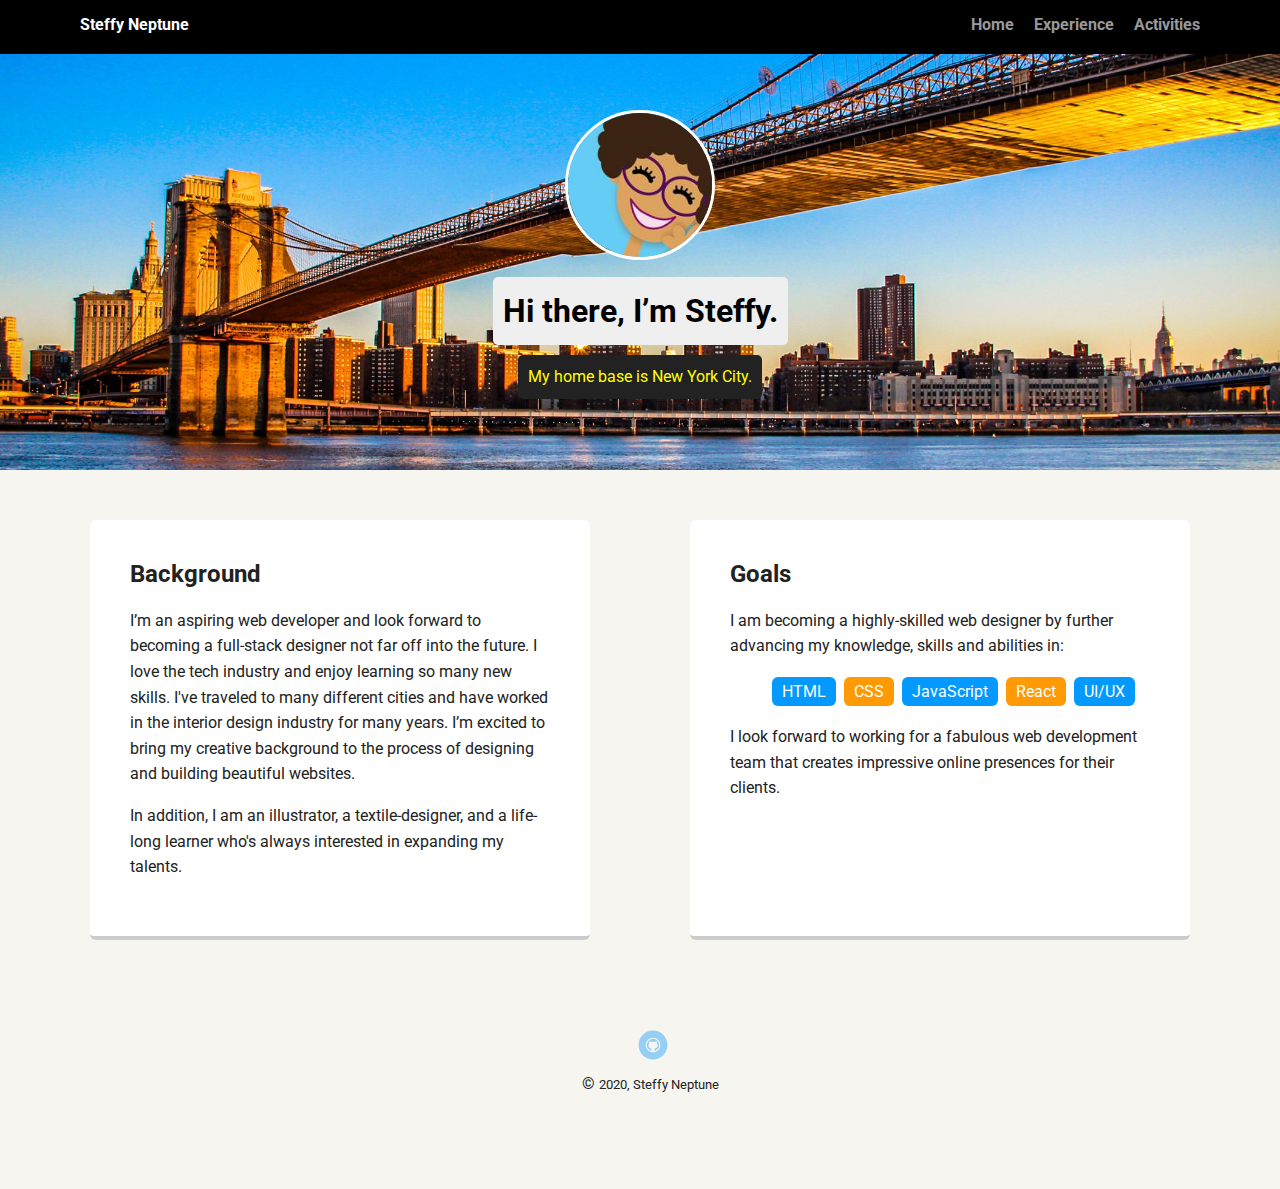
<file: index.html>
<!doctype html>
<html lang="en">
<head>
  <meta charset="utf-8">
  <title>Steffy Neptune's Profile</title>
  <meta name="viewport" content="width=device-width, initial-scale=1.0">
  <link rel="stylesheet" href="styles.css">
  <link href="https://fonts.googleapis.com/css?family=Muli%7CRoboto:400,300,500,700,900" rel="stylesheet">
</head>

<body>
    <nav class="main-nav">
        <ul class="nav">
          <li class="name">Steffy Neptune</li>
          <li><a href="index.html">Home</a></li>
          <li><a href="experience.html">Experience</a></li>
          <li><a href="activities.html">Activities</a></li>
        </ul>
      </nav>

    <header>
      <img src="images/profilepic.jpg" alt="Drawing of Steffy Neptune" class="profile-image">
      <h1 class="tag name">Hi there, I’m Steffy.</h1>
      <p class="tag location">My home base is New York City.</p>
    </header>

    <main class="flex">
      <section class="card">
        <h2>Background</h2>
        <p>I’m an aspiring web developer and look forward to becoming a full-stack designer not far off into the future. I love the tech industry and enjoy learning so many new skills. I've traveled to many different cities and have worked in the interior design industry for many years. I’m excited to bring my creative background to the process of designing and building beautiful websites.</p>
        <p>In addition, I am an illustrator, a textile-designer, and a life-long learner who's always interested in expanding my talents.</p>
      </section> 

      <section class="card">
        <h2>Goals</h2>
        <p>I am becoming a highly-skilled web designer by further advancing my knowledge, skills and abilities in:</p>
        <ul class="skills">
          <li>HTML</li>
          <li>CSS</li>
          <li>JavaScript</li>
          <li>React</li>
          <li>UI/UX</li>
        </ul>
        <p>I look forward to working for a fabulous web development team that creates impressive online presences for their clients.</p>
      </section> 
    </main>

    <footer>
      <ul>
        <li><a href="https://github.com/StefNep" class="social github">Github</a></li>
      </ul>
      <p class="copyright">&copy; <small>2020, Steffy Neptune</small></p>
    </footer>
</body>

</html>
</file>
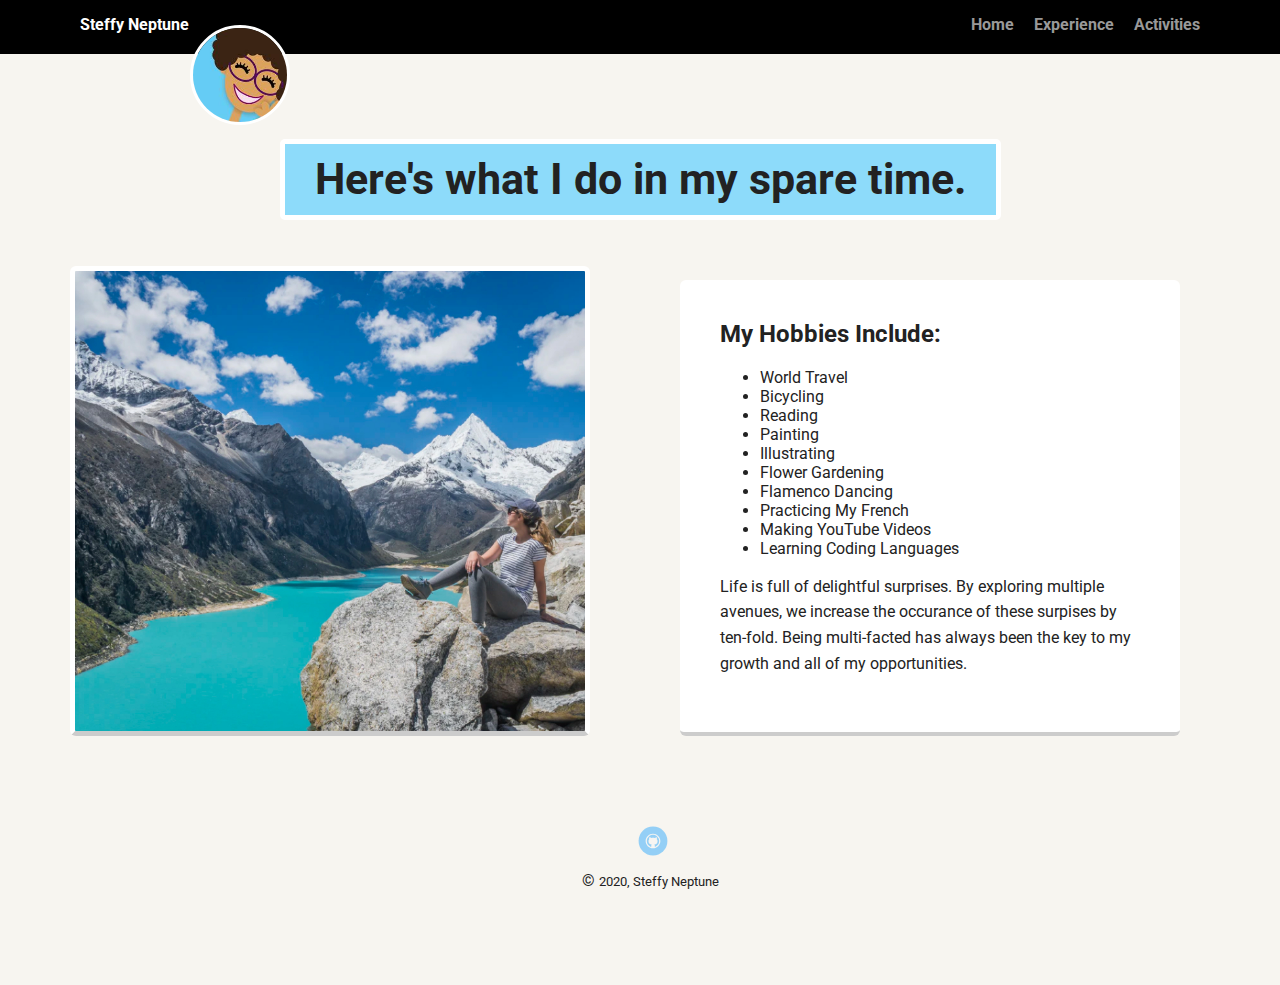
<file: activities.html>
<!doctype html>
<html lang="en">
<head>
    <meta charset="utf-8">
    <title>Steffy Neptune's Hobbies</title>
    <meta name="viewport" content="width=device-width, initial-scale=1.0">
    <link rel="stylesheet" href="styles.css">
    <link href="https://fonts.googleapis.com/css?family=Muli%7CRoboto:400,300,500,700,900" rel="stylesheet">
</head>

<body>
    <nav class="main-nav">
        <ul class="nav">
            <li class="name">Steffy Neptune</li>
            <li><a href="index.html">Home</a></li>
            <li><a href="experience.html">Experience</a></li>
            <li><a href="activities.html">Activities</a></li>
        </ul>
    </nav>

    <div>
        <img src="images/profilepic.jpg" alt="Drawing of Steffy Neptune" class="profile-image">
    </div>

    <div>
        <h1 class="heading">Here's what I do in my spare time.</h1>
    </div>

    <main class="flex"> 
        <img src="images/travelerpic.jpg" alt="Traveler" class="traveler-pic">
           
        <section class="card">
            <h2>My Hobbies Include:</h2>
            <ul class="hobbies">
                <li>World Travel</li>
                <li>Bicycling</li>
                <li>Reading</li>
                <li>Painting</li>
                <li>Illustrating</li>
                <li>Flower Gardening</li>
                <li>Flamenco Dancing</li>
                <li>Practicing My French</li>
                <li>Making YouTube Videos</li>
                <li>Learning Coding Languages</li>
            </ul>
            <p>Life is full of delightful surprises. By exploring multiple avenues, we increase the occurance of these surpises by ten-fold. Being multi-facted has always been the key to my growth and all of my opportunities. </p>
        </section> 
    </main>

    <footer>
        <ul>
          <li><a href="https://github.com/StefNep" class="social github">Github</a></li>
        </ul>
        <p class="copyright">&copy; <small>2020, Steffy Neptune</small></p>
    </footer>
</body>

</html>
</file>
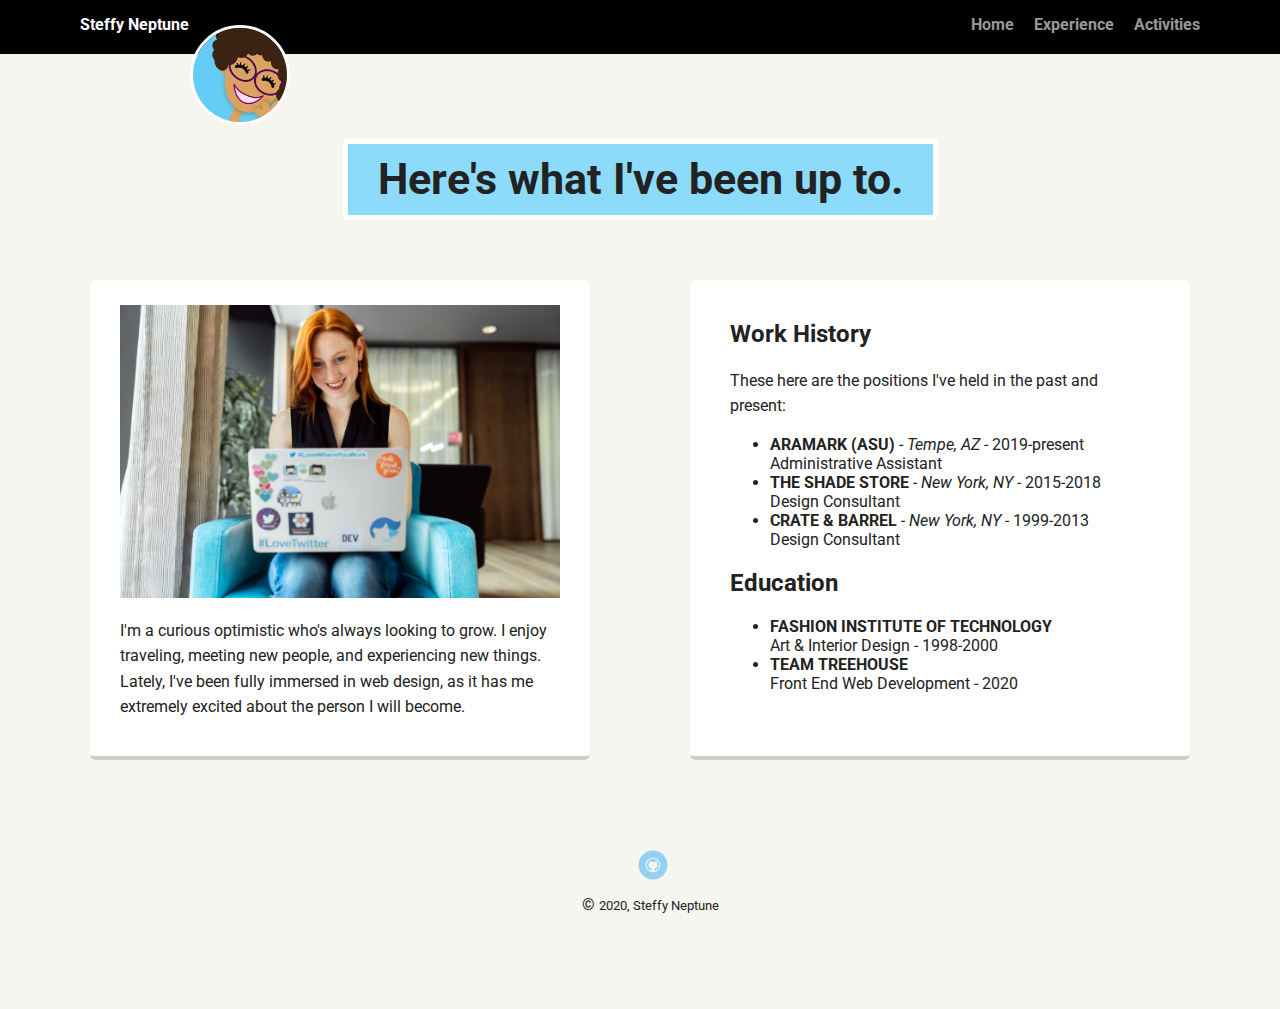
<file: experience.html>
<!doctype html>
<html lang="en">
<head>
    <meta charset="utf-8">
    <title>Steffy Neptune's Experience</title>
    <meta name="viewport" content="width=device-width, initial-scale=1.0">
    <link rel="stylesheet" href="styles.css">
    <link href="https://fonts.googleapis.com/css?family=Muli%7CRoboto:400,300,500,700,900" rel="stylesheet">
</head>

<body>
    <nav class="main-nav">
        <ul class="nav">
            <li class="name">Steffy Neptune</li>
            <li><a href="index.html">Home</a></li>
            <li><a href="experience.html">Experience</a></li>
            <li><a href="activities.html">Activities</a></li>
        </ul>
    </nav>

    <div>
        <img src="images/profilepic.jpg" alt="Drawing of Steffy Neptune" class="profile-image">
    </div>

    <div>
        <h1 class="heading">Here's what I've been up to.</h1>
    </div>

    <main class="flex">
        <div class="left-side">
            <img src="images/codingpic.png" alt="Girl Coding" class="coding-pic">
            <p>I'm a curious optimistic who's always looking to grow. I enjoy traveling, meeting new people, and experiencing new things. Lately, I've been fully immersed in web design, as it has me extremely excited about the person I will become.</p>
        </div>    

        <section class="card">
            <h2>Work History</h2>
            <p>These here are the positions I've held in the past and present:</p>
            <ul class="jobs">
                <li><strong>ARAMARK (ASU)</strong><em> - Tempe, AZ</em> - 2019-present<br>
                Administrative Assistant </li>
                <li><strong>THE SHADE STORE</strong><em> - New York, NY</em> - 2015-2018<br>
                Design Consultant </li>
                <li><strong>CRATE &amp; BARREL</strong><em> - New York, NY</em> - 1999-2013<br>
                Design Consultant</li>
            </ul>
            <h2>Education</h2>
            <ul>
                <li><strong>FASHION INSTITUTE OF TECHNOLOGY</strong><br>Art &amp; Interior Design - 1998-2000</li>
                <li><strong>TEAM TREEHOUSE</strong><br>Front End Web Development - 2020</li>
            </ul>
        </section> 
    </main>

    <footer>
        <ul>
          <li><a href="https://github.com/StefNep" class="social github">Github</a></li>
        </ul>
        <p class="copyright">&copy; <small>2020, Steffy Neptune</small></p>
    </footer>
</body>

</html>
</file>
<file: styles.css>
/* Global Layout Set-up */
* { 
  box-sizing: border-box;
}
  
body {
  margin: 0;
  padding: 0;
  text-align: center;
  font-family: 'Roboto', sans-serif;
  color: #222;
  background: #f7f5f0;
}
/* Link Styles */

a {
  text-decoration: none;
  color: #999;
}
a:hover {
  color: #6633ff;
}

/* Section Styles */

.main-nav {
  width: 100%;
  background: black;
  min-height: 30px;
  padding: 10px;
  position: fixed;
  text-align: center;
}
.nav {
  display: flex;
  justify-content: space-around;
  font-weight: 700;
  list-style-type: none;
  margin: 0 auto;
  padding: 0;
}

.nav .name {
    display: block;
    margin-right: auto;
    color: white;
}
.nav li {
  padding: 5px 10px 10px 10px;
}
.nav a {
  transition: all .5s;
}
.nav a:hover {
  color: white
}

header {
  text-align: center;
  background: url('images/nycpic.jpg') no-repeat top center ;
  background-size: cover;
  overflow: hidden;
  padding-top: 60px;
}
header {
  line-height: 1.5;
}
header .profile-image {
  margin-top: 50px;
  width: 150px;
  height: 150px;
  border-radius: 50%;
  border: 3px solid white;
  transition: all .5s;
}
header .profile-image:hover {
  transform: scale(1.2) rotate(5deg);
}
div .profile-image {
  margin-top: 25px;
  width: 100px;
  height: 100px;
  border-radius: 50%;
  border: 3px solid white;
  transition: all .3s;
  position: relative;
  right: 400px;
}
div .profile-image:hover {
  transform: scale(1.4) rotate(360deg);
}  
.heading {
  font-size: 2.7em;
  background-color: rgb(141, 219, 250);
  border: 5px solid white;
  border-radius: 5px;
  display: table;
  margin: 10px auto;
  padding: 10px 30px;
}
.tag {
  background-color: #efefef;
  color: black;
  padding: 10px;
  border-radius: 5px;
  display: table;
  margin: 10px auto;
} 
.location {
  background-color: #222;
  color: yellow;
}
.card {
  margin: 30px;
  padding: 20px 40px 40px;
  max-width: 500px;
  text-align: left;
  background: #fff;
  border-bottom: 4px solid #ccc;
  border-radius: 6px;
  transition: all .5s;
}
.card:hover {
  border-color: #ff99ff;
}
.left-side {
  margin: 30px;
  padding: 25px 30px 20px;
  max-width: 500px;
  height: min-content;
  text-align: left;
  background: #fff;
  border-bottom: 4px solid #ccc;
  border-radius: 6px;
  transition: all .5s;
}
.left-side:hover {
  border-color: #ff99ff;
}
.coding-pic {
  max-width: 440px;
}    
.traveler-pic {
  max-width: 520px;
  height: 470px;
  margin-top: 1rem;
  border: 5px solid white;
  border-bottom: 5px solid #ccc;
  border-radius: 6px;
  transition: all .5s;
}
.traveler-pic:hover {
  border-bottom-color: #ff99ff;
}
ul .skills {
  padding: 0;
  text-align: center;
}
.skills li {
  border-radius: 6px;
  display: inline-block;
  background: #ff9904;
  color: white;
  padding: 5px 10px;
  margin: 2px;
}

.skills li:nth-child(odd) {
  background: #0399ff;
}

footer {
  width: 100%;
  min-height: 30px;
  padding: 20px 0 40px 20px;
}

footer .copyright {
  top: -8px;
  font-size: .75em;
}

footer ul {
  list-style-type: none;
  margin: 0;
  padding: 0;
}

footer ul li {
  display: inline-block;
}

a.social {
  display: inline-block;
  text-indent: -9999px;
  margin-left: 5px;
  width: 30px;
  height: 30px;
  background-size: 30px 30px;
  opacity: .4;
  transition: all .5s;
}
a.github {
  background-image: url(images/github.svg);
}
a.social:hover {
  opacity: 1;
}
.clearfix {
  clear: both;
}

/* Styles for larger screens */
@media screen and (min-width: 720px) {
  
  .flex {
      display: -ms-flexbox;      /* TWEENER - IE 10 */
      display: flex; 
      max-width: 1200px;
      -ms-flex-pack: distribute;
      justify-content: space-around;
      margin: 0 auto;
  }

  header {
    min-height: 470px;
  }

  .nav {
    max-width: 1200px;
    padding: 0 30px;
  }


  main {
    padding-top: 20px;
  }

  main p {
    line-height: 1.6em;
  }

  footer {
    font-size: 1.3em;
    max-width: 1200px;
    margin: 40px auto;
  }

}
</file>
